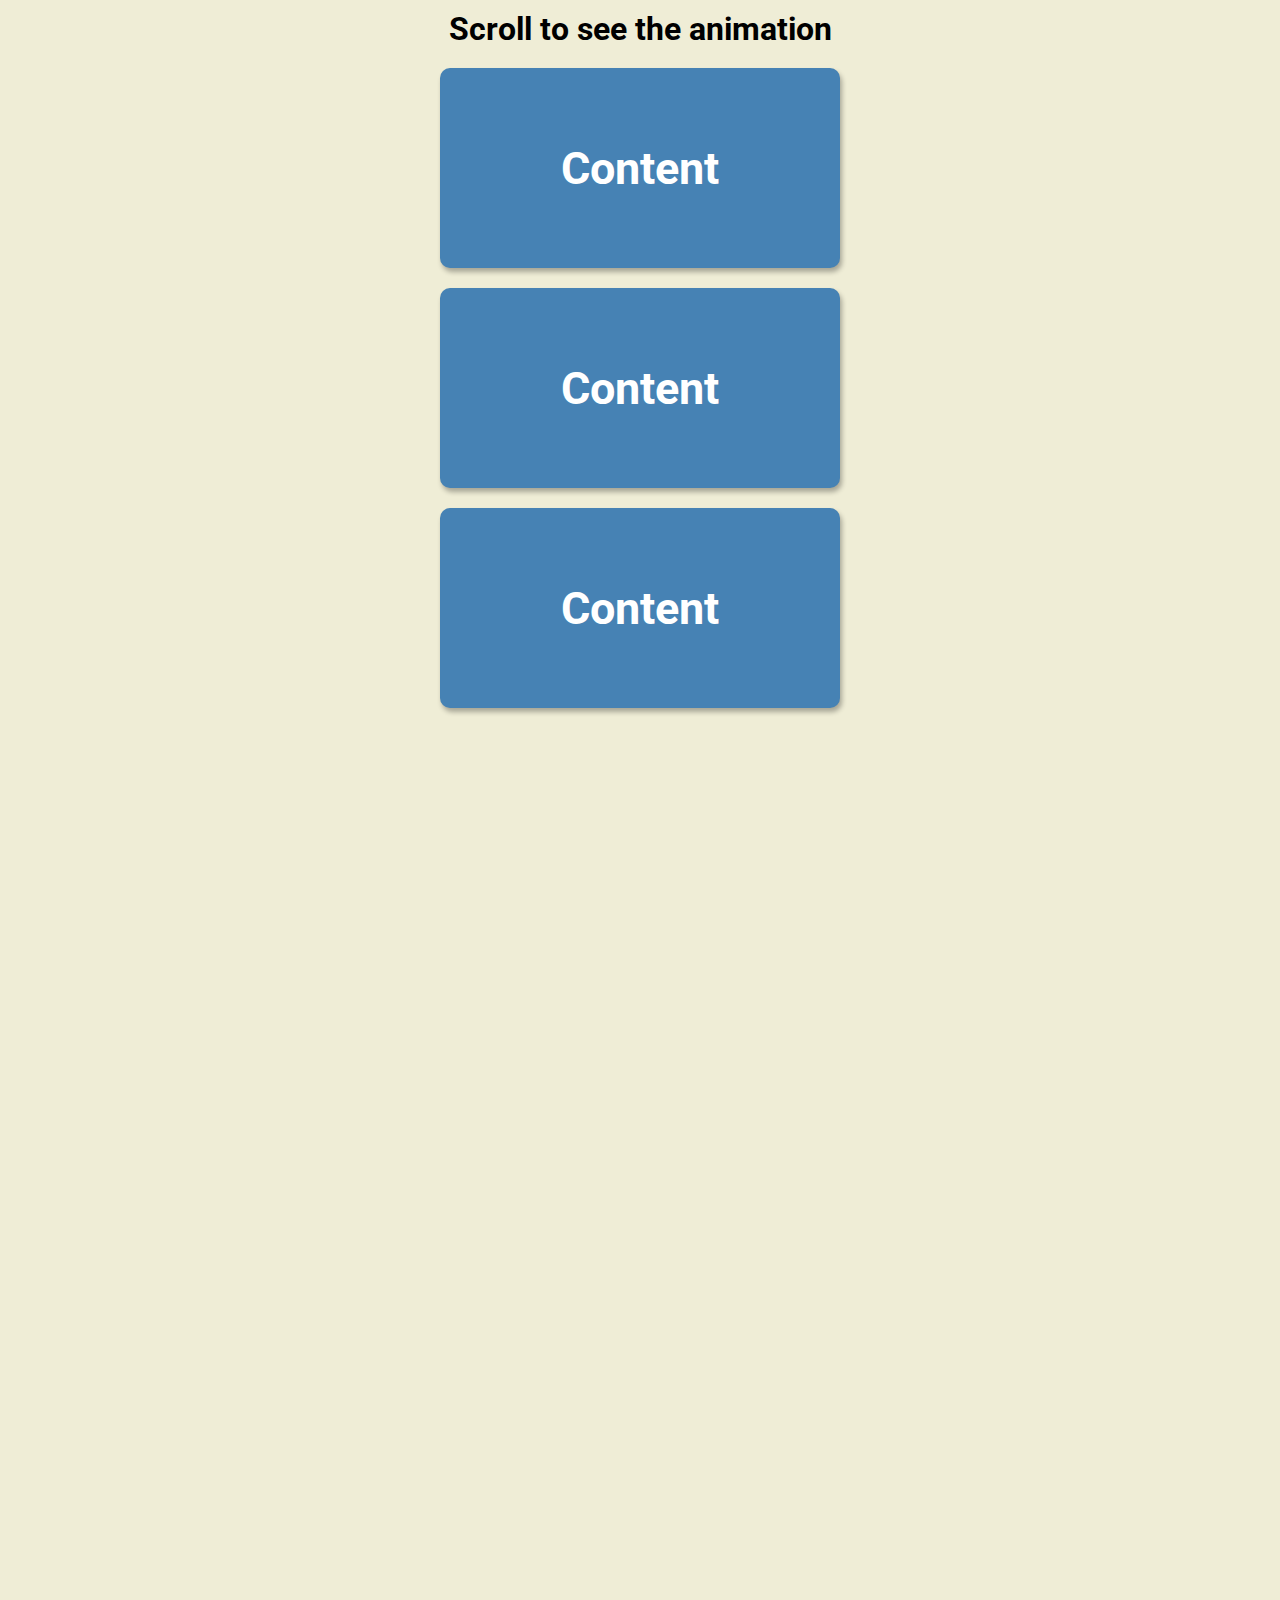
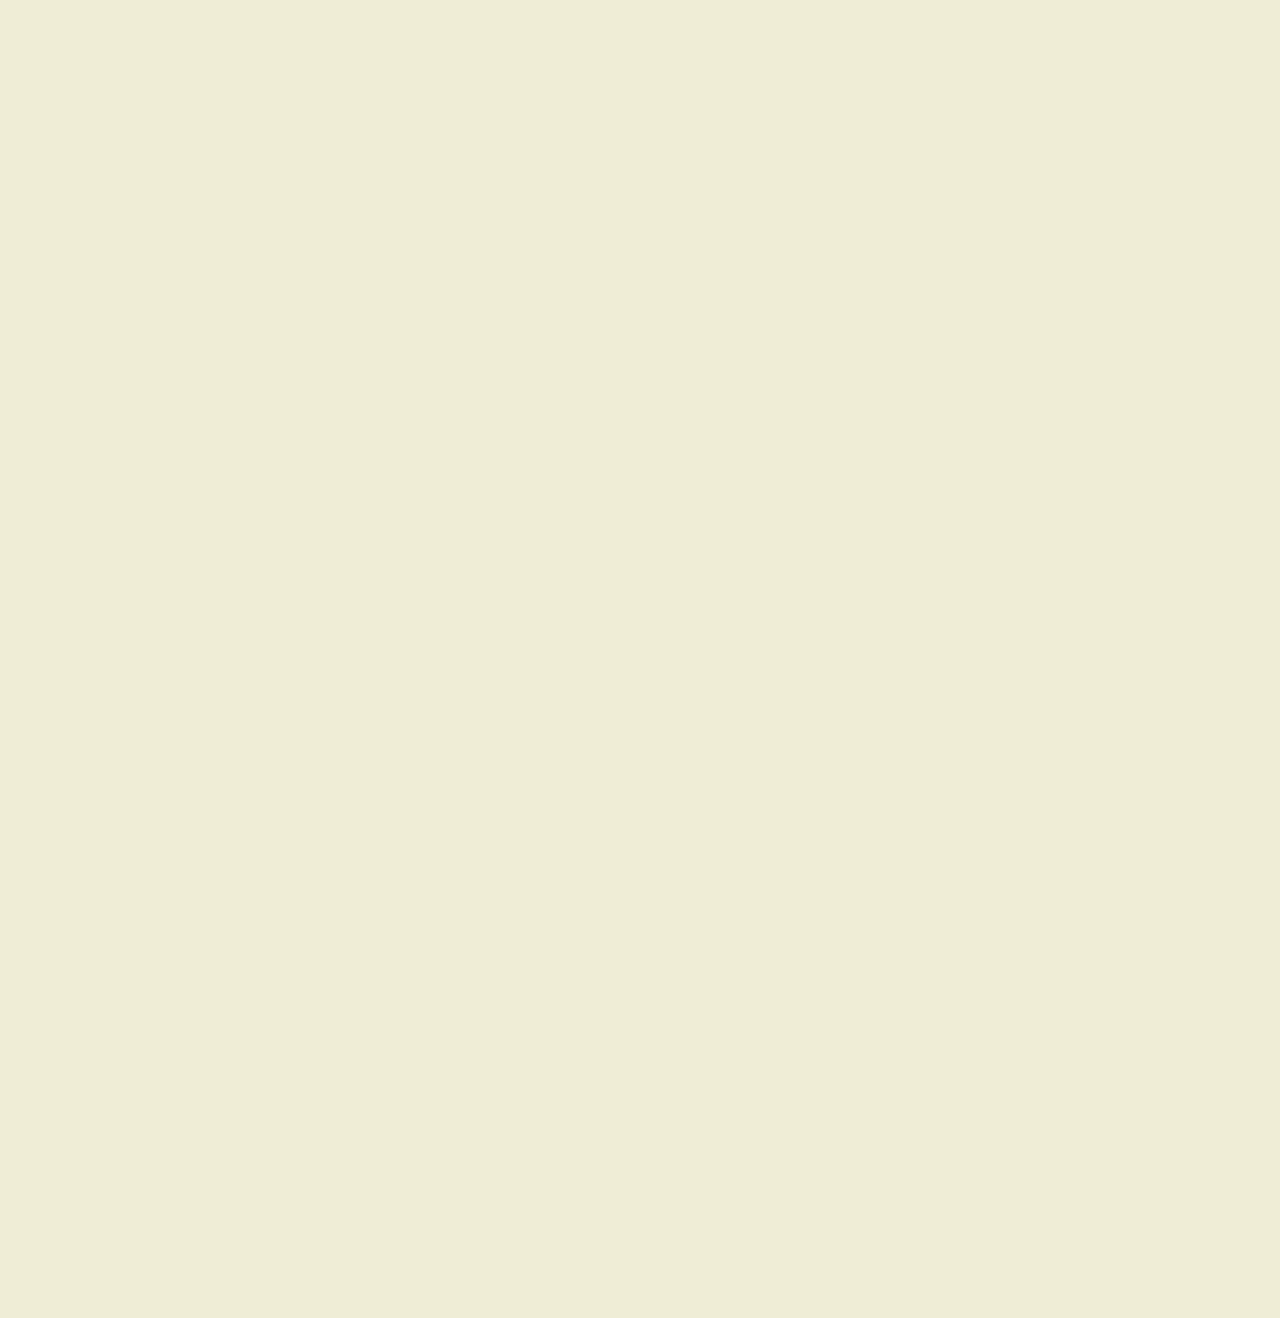
<file: Boiler Plate/index.html>
<!DOCTYPE html>
<html lang="en" dir="ltr">
  <head>
    <meta charset="utf-8">
    <meta name="viewport" content="width=device-width, initial-scale=1.0">
    <link rel="stylesheet" href="https://cdnjs.cloudflare.com/ajax/libs/font-awesome/6.1.1/css/all.min.css" integrity="sha512-KfkfwYDsLkIlwQp6LFnl8zNdLGxu9YAA1QvwINks4PhcElQSvqcyVLLD9aMhXd13uQjoXtEKNosOWaZqXgel0g==" crossorigin="anonymous" referrerpolicy="no-referrer" />
    <link rel="stylesheet" href="style.css">
    <title>Scroll Animation</title>
  </head>
  <body>

    <h1>Scroll to see the animation</h1>
    <div class="box"><h2>Content</h2></div>
    <div class="box"><h2>Content</h2></div>
    <div class="box"><h2>Content</h2></div>
    <div class="box"><h2>Content</h2></div>
    <div class="box"><h2>Content</h2></div>
    <div class="box"><h2>Content</h2></div>
    <div class="box"><h2>Content</h2></div>
    <div class="box"><h2>Content</h2></div>
    <div class="box"><h2>Content</h2></div>
    <div class="box"><h2>Content</h2></div>
    <div class="box"><h2>Content</h2></div>
    <div class="box"><h2>Content</h2></div>
    <div class="box"><h2>Content</h2></div>

    <script src="https://ajax.googleapis.com/ajax/libs/jquery/3.6.0/jquery.min.js"></script>
    <script src="script.js" charset="utf-8"></script>
  </body>
</html>
</file>
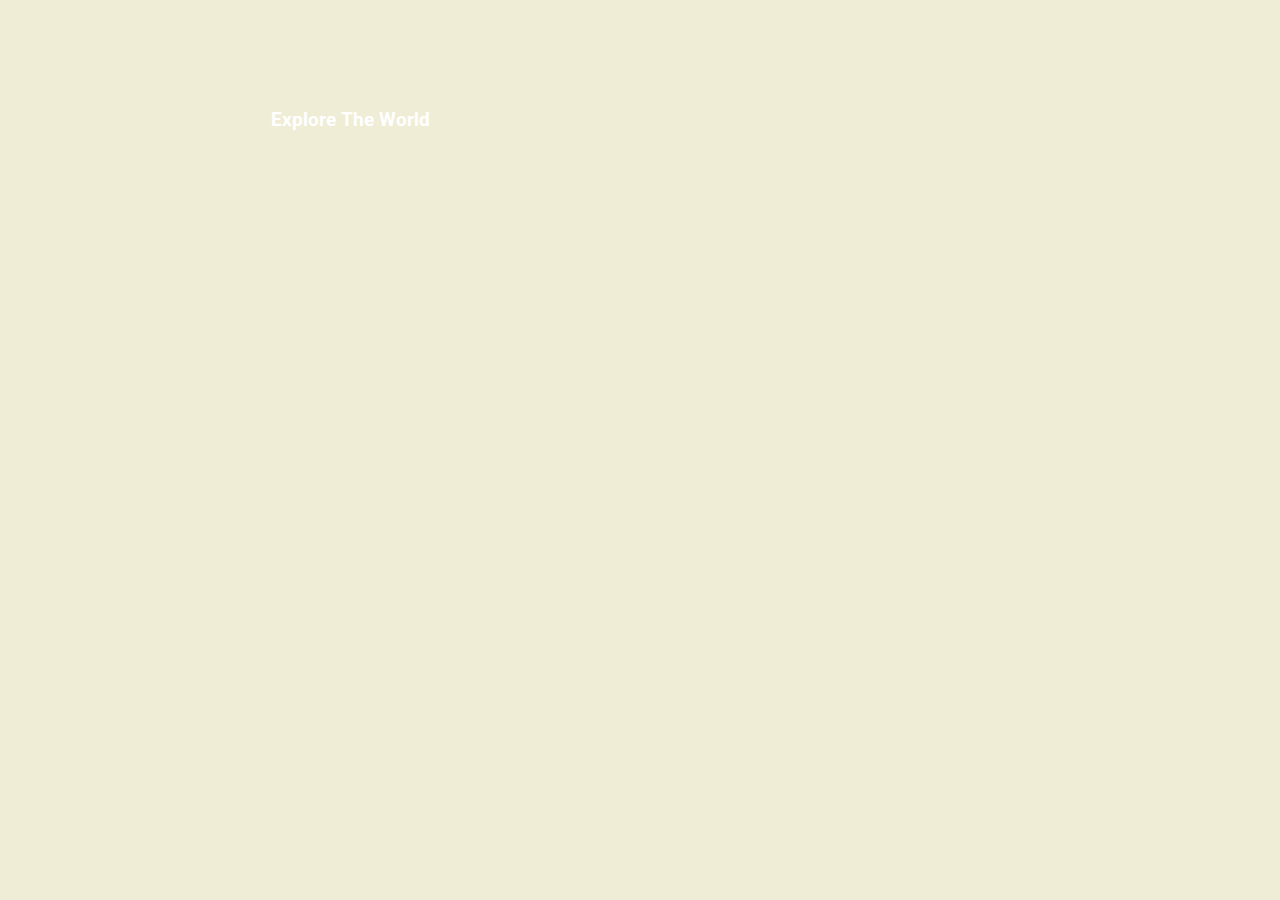
<file: Expanding Card/index.html>
<!DOCTYPE html>
<html lang="en" dir="ltr">
  <head>
    <meta charset="utf-8">
    <meta name="viewport" content="width=device-width, initial-scale=1.0">
    <link rel="stylesheet" href="https://cdnjs.cloudflare.com/ajax/libs/font-awesome/6.1.1/css/all.min.css" integrity="sha512-KfkfwYDsLkIlwQp6LFnl8zNdLGxu9YAA1QvwINks4PhcElQSvqcyVLLD9aMhXd13uQjoXtEKNosOWaZqXgel0g==" crossorigin="anonymous" referrerpolicy="no-referrer" />
    <link rel="stylesheet" href="style.css">
    <title>Scroll Animation</title>
  </head>
  <body>

    <div class="container">
      <div class="cards active" style="background-image: url('https://images.unsplash.com/photo-1558979158-65a1eaa08691?ixlib=rb-1.2.1&ixid=eyJhcHBfaWQiOjEyMDd9&auto=format&fit=crop&w=1350&q=80')">
        <h3>Explore The World</h3>
      </div>
      <div class="cards" style="background-image: url('https://images.unsplash.com/photo-1572276596237-5db2c3e16c5d?ixlib=rb-1.2.1&ixid=eyJhcHBfaWQiOjEyMDd9&auto=format&fit=crop&w=1350&q=80')">
        <h3>Wild Forest</h3>
      </div>
      <div class="cards" style="background-image: url('https://images.unsplash.com/photo-1507525428034-b723cf961d3e?ixlib=rb-1.2.1&ixid=eyJhcHBfaWQiOjEyMDd9&auto=format&fit=crop&w=1353&q=80')">
        <h3>Sunny Beach</h3>
      </div>
      <div class="cards" style="background-image: url('https://images.unsplash.com/photo-1551009175-8a68da93d5f9?ixlib=rb-1.2.1&ixid=eyJhcHBfaWQiOjEyMDd9&auto=format&fit=crop&w=1351&q=80')">
        <h3>City on Winter</h3>
      </div>
      <div class="cards" style="background-image: url('https://images.unsplash.com/photo-1549880338-65ddcdfd017b?ixlib=rb-1.2.1&ixid=eyJhcHBfaWQiOjEyMDd9&auto=format&fit=crop&w=1350&q=80')">
        <h3>Mountains - Clouds</h3>
      </div>
    </div>

    <script src="https://ajax.googleapis.com/ajax/libs/jquery/3.6.0/jquery.min.js"></script>
    <script src="script.js" charset="utf-8"></script>
  </body>
</html>
</file>
<file: Boiler Plate/style.css>
@import url('https://fonts.googleapis.com/css2?family=Montserrat:ital,wght@0,100;0,200;0,300;0,400;0,500;0,600;0,700;0,800;0,900;1,100;1,200;1,300;1,400;1,500;1,600;1,700;1,800;1,900&family=Roboto:wght@400;700&family=Ubuntu:ital,wght@0,300;0,400;0,500;0,700;1,300;1,400;1,500;1,700&display=swap');

* {
  box-sizing: border-box;
}

body{
  background-color: #efedd6;
  font-family: 'Roboto', sans-serif;
  display: flex;
  flex-direction: column;
  align-items: center;
  justify-content: center;
  margin: 0;
  overflow-x: hidden;
}

h1{
  margin: 10px;
}

.box{
  background-color: steelblue;
  color: #fff;
  display: flex;
  align-items: center;
  justify-content: center;
  width: 400px;
  height: 200px;
  margin: 10px;
  border-radius: 10px;
  box-shadow: 2px 4px 5px rgba(0, 0, 0, 0.3);
  transform: translateX(250%);
  transition: transform 0.4s ease;
}

.box:nth-last-of-type(even){
  transform: translateX(-250%);
}

.box.show {
  transform: translateX(0);
}

.box h2{
  font-size: 45px;
}
</file>
<file: Expanding Card/style.css>
@import url('https://fonts.googleapis.com/css2?family=Montserrat:ital,wght@0,100;0,200;0,300;0,400;0,500;0,600;0,700;0,800;0,900;1,100;1,200;1,300;1,400;1,500;1,600;1,700;1,800;1,900&family=Roboto:wght@400;700&family=Ubuntu:ital,wght@0,300;0,400;0,500;0,700;1,300;1,400;1,500;1,700&display=swap');

* {
  box-sizing: border-box;
}

body{
  background-color: #efedd6;
  font-family: 'Roboto', sans-serif;
  display: flex;
  height: 100vh;
  align-items: center;
  justify-content: center;
  margin: 0;
  overflow-x: hidden;
}

.container{
  display: flex;
  justify-content: center;
  align-items: center;
  background-size: cover;
}

.cards{
  color: white;
  height: 80vh;
  margin: 10px;
  background-size: cover;
  background-repeat: no-repeat;
  position: relative;
  flex:0.5;
  border-radius: 10px;
  transition: flex 1s ease-in;
}

.cards.active{
  flex:5;
}
h3{
  opacity: 0;
  transition: opacity 0.5s ease-in 0.4s;
}
.cards.active h3{
  opacity: 1;
}
</file>
